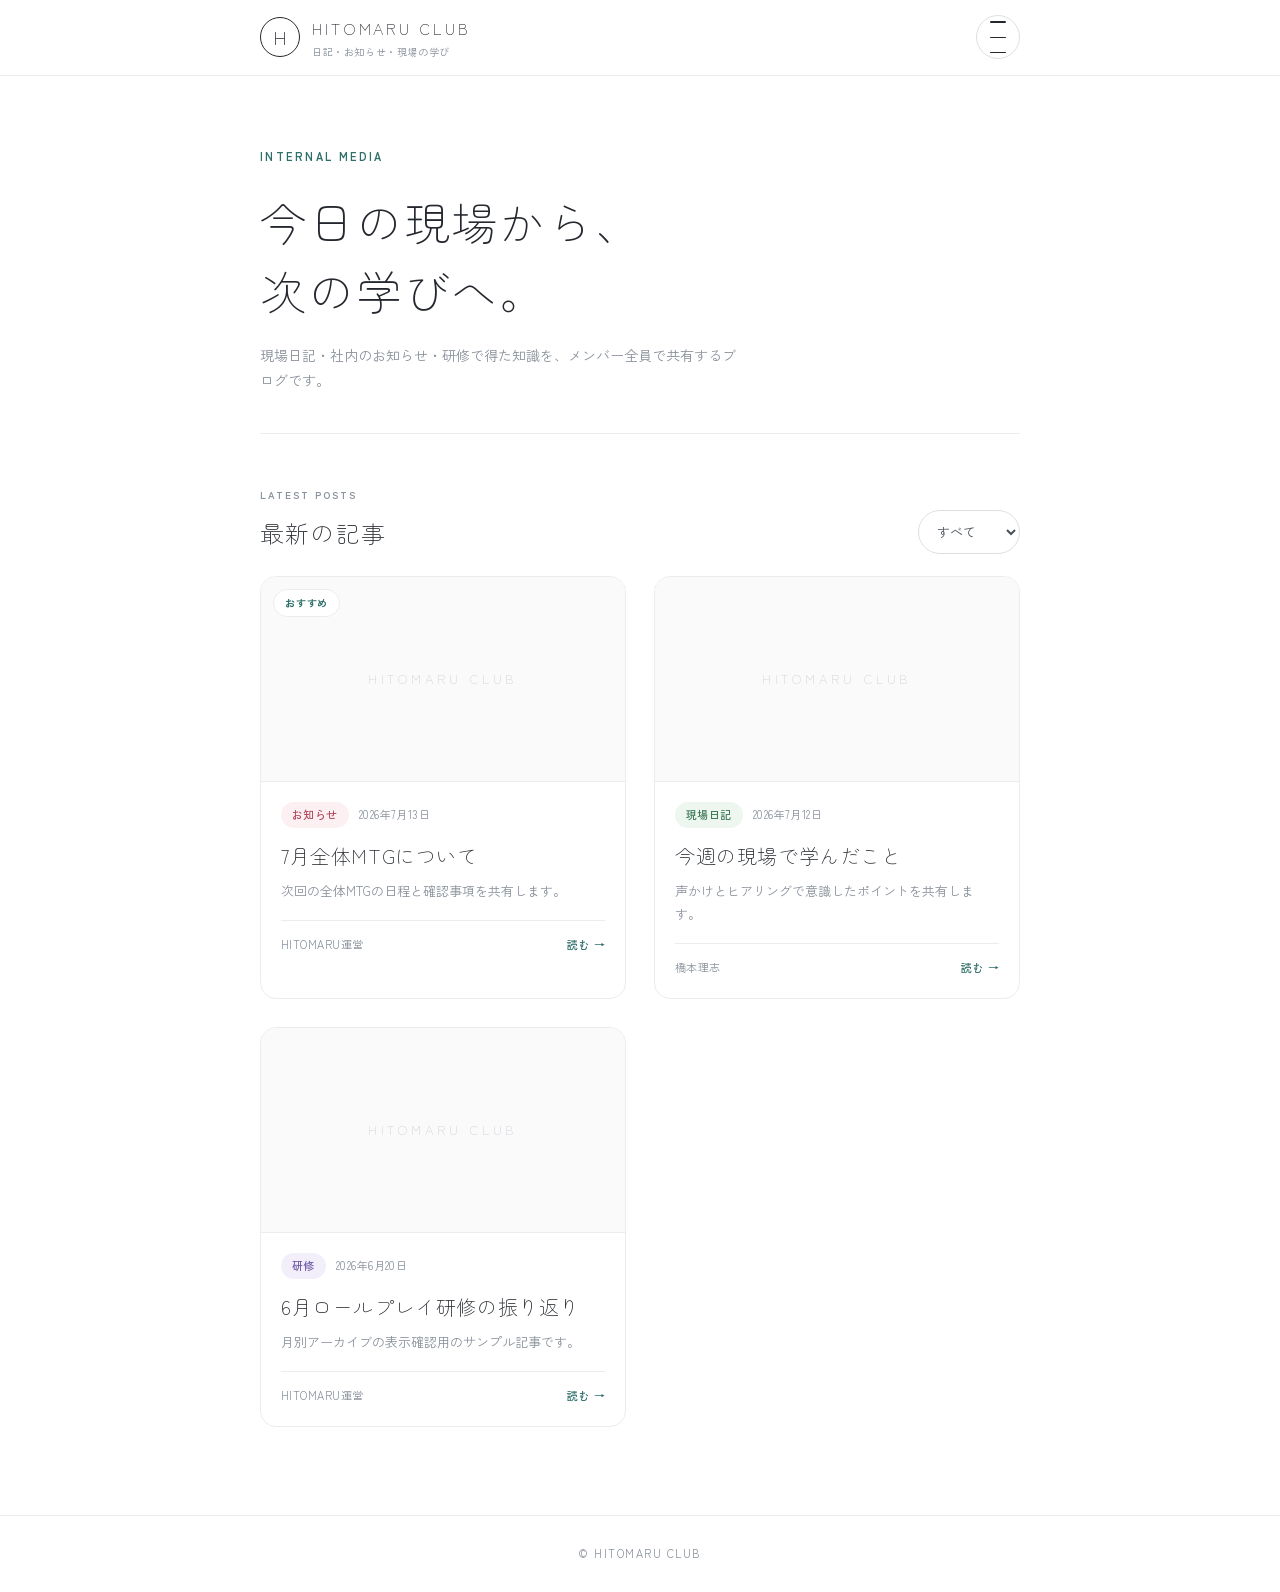
<file: index.html>
<!DOCTYPE html>
<html lang="ja">
<head>
  <meta charset="UTF-8">
  <meta name="viewport" content="width=device-width, initial-scale=1.0, viewport-fit=cover">
  <title>HITOMARU CLUB</title>
  <meta name="description" content="HITOMARU CLUB — 日記・お知らせ・現場での学びを共有する社内ブログ">
  <link rel="preconnect" href="https://fonts.googleapis.com">
  <link rel="preconnect" href="https://fonts.gstatic.com" crossorigin>
  <link href="https://fonts.googleapis.com/css2?family=Zen+Kaku+Gothic+New:wght@400;500;700&family=Zen+Maru+Gothic:wght@300;400;500&display=swap" rel="stylesheet">
  <link rel="stylesheet" href="./style.css">
</head>
<body>
  <header class="site-header">
    <div class="header-inner">
      <a class="brand" href="./index.html" aria-label="HITOMARU CLUB トップへ">
        <span class="brand-mark">H</span>
        <span class="brand-copy">
          <strong>HITOMARU&nbsp;CLUB</strong>
          <small>日記・お知らせ・現場の学び</small>
        </span>
      </a>
      <button
        id="menuButton"
        class="menu-button"
        type="button"
        aria-label="月別アーカイブを開く"
        aria-expanded="false"
        aria-controls="drawer"
      >
        <span></span><span></span><span></span>
      </button>
    </div>
  </header>

  <div class="drawer" id="drawer" hidden>
    <div class="drawer-overlay" id="drawerOverlay"></div>
    <nav class="drawer-panel" aria-label="月別アーカイブ">
      <div class="drawer-head">
        <p class="drawer-title">ARCHIVE<small>月別に見返す</small></p>
        <button id="drawerClose" class="drawer-close" type="button" aria-label="メニューを閉じる">×</button>
      </div>
      <ul class="month-list" id="monthList">
        <li class="month-loading">読み込み中…</li>
      </ul>
    </nav>
  </div>

  <main class="main-content">
    <section class="hero">
      <span class="hero-label">INTERNAL MEDIA</span>
      <h1>今日の現場から、<br>次の学びへ。</h1>
      <p>現場日記・社内のお知らせ・研修で得た知識を、メンバー全員で共有するブログです。</p>
    </section>

    <section class="posts-section" aria-labelledby="latestPostsTitle">
      <div class="section-head">
        <div>
          <span>LATEST POSTS</span>
          <h2 id="latestPostsTitle">最新の記事</h2>
        </div>
        <select id="categoryFilter" aria-label="カテゴリーで絞り込む">
          <option value="all">すべて</option>
          <option value="お知らせ">お知らせ</option>
          <option value="現場日記">現場日記</option>
          <option value="研修">研修</option>
          <option value="社内文化">社内文化</option>
        </select>
      </div>

      <div class="active-month" id="activeMonth" hidden>
        <span id="activeMonthLabel"></span>
        <button id="clearMonth" type="button">解除 ×</button>
      </div>

      <div class="post-grid" id="postList" aria-live="polite">
        <div class="loading">記事を読み込んでいます。</div>
      </div>
    </section>
  </main>

  <footer class="site-footer"><p>© HITOMARU CLUB</p></footer>
  <script src="./script.js"></script>
</body>
</html>
</file>
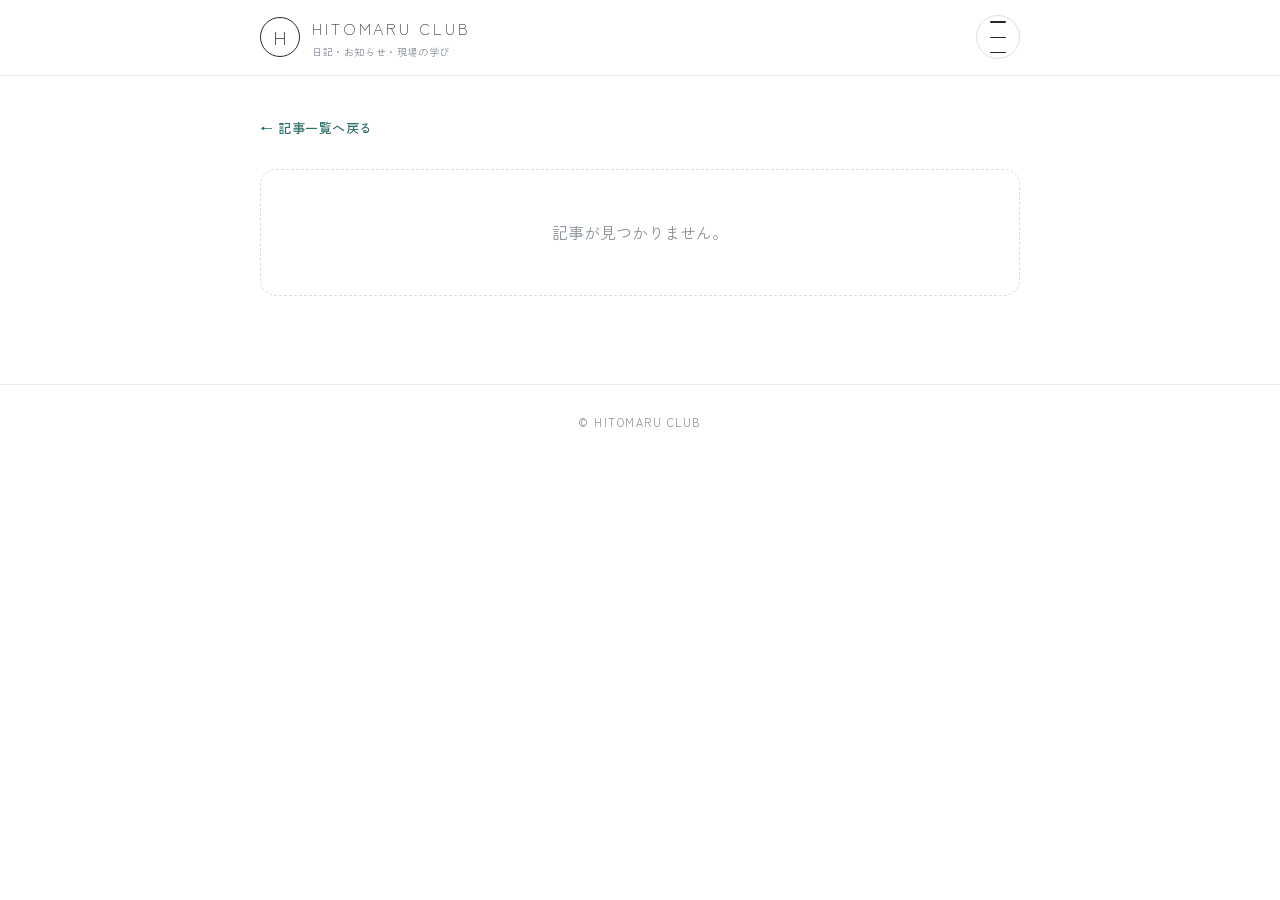
<file: article.html>
<!DOCTYPE html>
<html lang="ja">
<head>
  <meta charset="UTF-8">
  <meta name="viewport" content="width=device-width, initial-scale=1.0, viewport-fit=cover">
  <title>記事｜HITOMARU CLUB</title>
  <meta name="description" content="HITOMARU CLUB — 日記・お知らせ・現場での学びを共有する社内ブログ">
  <link rel="preconnect" href="https://fonts.googleapis.com">
  <link rel="preconnect" href="https://fonts.gstatic.com" crossorigin>
  <link href="https://fonts.googleapis.com/css2?family=Zen+Kaku+Gothic+New:wght@400;500;700&family=Zen+Maru+Gothic:wght@300;400;500&display=swap" rel="stylesheet">
  <link rel="stylesheet" href="./style.css">
</head>
<body>
  <header class="site-header">
    <div class="header-inner">
      <a class="brand" href="./index.html" aria-label="HITOMARU CLUB トップへ">
        <span class="brand-mark">H</span>
        <span class="brand-copy">
          <strong>HITOMARU&nbsp;CLUB</strong>
          <small>日記・お知らせ・現場の学び</small>
        </span>
      </a>
      <button
        id="menuButton"
        class="menu-button"
        type="button"
        aria-label="月別アーカイブを開く"
        aria-expanded="false"
        aria-controls="drawer"
      >
        <span></span><span></span><span></span>
      </button>
    </div>
  </header>

  <div class="drawer" id="drawer" hidden>
    <div class="drawer-overlay" id="drawerOverlay"></div>
    <nav class="drawer-panel" aria-label="月別アーカイブ">
      <div class="drawer-head">
        <p class="drawer-title">ARCHIVE<small>月別に見返す</small></p>
        <button id="drawerClose" class="drawer-close" type="button" aria-label="メニューを閉じる">×</button>
      </div>
      <ul class="month-list" id="monthList">
        <li class="month-loading">読み込み中…</li>
      </ul>
    </nav>
  </div>

  <main class="article-page">
    <a class="back-link" href="./index.html">← 記事一覧へ戻る</a>
    <article id="articleContent">
      <div class="loading">記事を読み込んでいます。</div>
    </article>
  </main>

  <footer class="site-footer"><p>© HITOMARU CLUB</p></footer>
  <script src="./script.js"></script>
</body>
</html>
</file>
<file: style.css>
/* =========================================================
   HITOMARU CLUB style.css
   白基調 / 見出し: Zen Maru Gothic Light(300)
   本文: Zen Kaku Gothic New
   ========================================================= */

:root {
  --ink: #24282e;          /* 本文の墨色 */
  --ink-soft: #4a5058;
  --sub: #8b929c;          /* 補足テキスト */
  --line: #ececec;         /* ヘアライン */
  --line-strong: #dfdfdf;
  --background: #ffffff;
  --surface: #ffffff;
  --accent: #2f6f6a;       /* 深緑がかったアクセント(リンク・強調) */
  --accent-soft: #eef4f3;

  /* カテゴリ用の淡色 */
  --news-bg: #fdf0f2;   --news-fg: #b04a5d;
  --diary-bg: #eef6f0;  --diary-fg: #3d7a58;
  --train-bg: #f2effa;  --train-fg: #6f5aa8;
  --cult-bg: #fbf4e6;   --cult-fg: #97690f;

  --heading: "Zen Maru Gothic", "Hiragino Maru Gothic ProN", sans-serif;
  --body: "Zen Kaku Gothic New", "Hiragino Kaku Gothic ProN", sans-serif;

  --radius: 16px;
}

* { box-sizing: border-box; margin: 0; padding: 0; }
html { -webkit-text-size-adjust: 100%; }

body {
  min-width: 0;
  background: var(--background);
  color: var(--ink);
  font-family: var(--body);
  font-weight: 400;
  line-height: 1.8;
}

button, select, input, textarea { font: inherit; }
a { color: inherit; text-decoration: none; }
img { max-width: 100%; }

/* すべての見出しを細字の丸ゴシックに */
h1, h2, h3 {
  font-family: var(--heading);
  font-weight: 300;
}

/* ---------------------------------------------------------
   ヘッダー
--------------------------------------------------------- */

.site-header {
  position: sticky;
  z-index: 20;
  top: 0;
  border-bottom: 1px solid var(--line);
  background: rgba(255, 255, 255, .9);
  -webkit-backdrop-filter: blur(10px);
  backdrop-filter: blur(10px);
}

.header-inner,
.main-content,
.article-page {
  width: min(100% - 40px, 760px);
  margin-inline: auto;
}

.header-inner { padding-block: 14px; }

.brand {
  display: inline-flex;
  align-items: center;
  gap: 12px;
}

/* ロゴマーク:塗りをやめ、細い輪郭の円に */
.brand-mark {
  display: grid;
  place-items: center;
  width: 40px;
  height: 40px;
  border: 1px solid var(--ink);
  border-radius: 50%;
  color: var(--ink);
  font-family: var(--heading);
  font-size: 19px;
  font-weight: 300;
}

.brand-copy strong,
.brand-copy small { display: block; }

.brand-copy strong {
  color: var(--ink);
  font-family: var(--heading);
  font-size: 16px;
  font-weight: 300;
  letter-spacing: .18em;
}

.brand-copy small {
  color: var(--sub);
  font-size: 10px;
  letter-spacing: .06em;
}

/* ---------------------------------------------------------
   ヒーロー:白地+細字の大見出し+ヘアライン
--------------------------------------------------------- */

.main-content { padding-block: 48px 88px; }

.hero {
  padding-block: 16px 40px;
  border-bottom: 1px solid var(--line);
}

.hero-label {
  color: var(--accent);
  font-size: 11px;
  font-weight: 700;
  letter-spacing: .22em;
}

.hero h1 {
  margin-top: 18px;
  color: var(--ink);
  font-size: clamp(30px, 8vw, 46px);
  letter-spacing: .04em;
  line-height: 1.5;
}

.hero p {
  margin-top: 18px;
  max-width: 34em;
  color: var(--sub);
  font-size: 14px;
}

/* ---------------------------------------------------------
   記事一覧
--------------------------------------------------------- */

.posts-section { margin-top: 44px; }

.section-head {
  display: flex;
  align-items: flex-end;
  justify-content: space-between;
  gap: 16px;
  margin-bottom: 22px;
}

.section-head span {
  color: var(--sub);
  font-size: 10px;
  font-weight: 700;
  letter-spacing: .2em;
}

.section-head h2 {
  margin-top: 4px;
  color: var(--ink);
  font-size: 24px;
  letter-spacing: .05em;
}

.section-head select {
  min-height: 44px;
  max-width: 42%;
  padding-inline: 14px;
  border: 1px solid var(--line-strong);
  border-radius: 999px;
  background: #fff;
  color: var(--ink-soft);
  font-size: 13px;
}

.section-head select:focus-visible {
  outline: 2px solid var(--accent);
  outline-offset: 2px;
}

.post-grid {
  display: grid;
  grid-template-columns: 1fr;
  gap: 28px;
}

/* カード:枠と影を最小限に、余白と罫線で区切る */
.post-card {
  overflow: hidden;
  border: 1px solid var(--line);
  border-radius: var(--radius);
  background: var(--surface);
  transition: border-color .18s ease, transform .18s ease;
}

.post-card:active { transform: scale(.99); }

.post-image {
  position: relative;
  display: grid;
  place-items: center;
  width: 100%;
  aspect-ratio: 16 / 9;
  overflow: hidden;
  border-bottom: 1px solid var(--line);
  background: #fafafa;
}

.post-image-fallback {
  color: #c9ced4;
  font-family: var(--heading);
  font-weight: 300;
  letter-spacing: .3em;
  font-size: 13px;
}

.post-image img {
  position: absolute;
  inset: 0;
  width: 100%;
  height: 100%;
  object-fit: cover;
}

.pin-badge {
  position: absolute;
  z-index: 2;
  top: 12px;
  left: 12px;
  padding: 4px 11px;
  border: 1px solid var(--line);
  border-radius: 999px;
  background: rgba(255, 255, 255, .95);
  color: var(--accent);
  font-size: 10px;
  font-weight: 700;
  letter-spacing: .08em;
}

.post-card-body { padding: 20px; }

.post-meta,
.article-meta {
  display: flex;
  flex-wrap: wrap;
  align-items: center;
  gap: 10px;
  color: var(--sub);
  font-size: 11px;
  letter-spacing: .04em;
}

.category {
  display: inline-flex;
  padding: 3px 11px;
  border-radius: 999px;
  background: var(--accent-soft);
  color: var(--accent);
  font-weight: 500;
}

.category.is-news     { background: var(--news-bg);  color: var(--news-fg); }
.category.is-diary    { background: var(--diary-bg); color: var(--diary-fg); }
.category.is-training { background: var(--train-bg); color: var(--train-fg); }
.category.is-culture  { background: var(--cult-bg);  color: var(--cult-fg); }

.post-card h2 {
  margin-top: 12px;
  color: var(--ink);
  font-size: 20px;
  letter-spacing: .03em;
  line-height: 1.55;
}

.post-card-body > p {
  margin-top: 8px;
  color: var(--sub);
  font-size: 13px;
}

.post-footer {
  display: flex;
  justify-content: space-between;
  margin-top: 18px;
  padding-top: 14px;
  border-top: 1px solid var(--line);
  color: var(--sub);
  font-size: 11px;
  letter-spacing: .04em;
}

.post-footer strong {
  color: var(--accent);
  font-weight: 500;
}

.loading,
.empty {
  padding: 48px 18px;
  border: 1px dashed var(--line-strong);
  border-radius: var(--radius);
  background: #fff;
  color: var(--sub);
  text-align: center;
}

/* ---------------------------------------------------------
   記事詳細ページ
--------------------------------------------------------- */

.article-page { padding-block: 36px 88px; }

.back-link {
  display: inline-block;
  margin-bottom: 26px;
  color: var(--accent);
  font-size: 13px;
  font-weight: 500;
  letter-spacing: .04em;
}

#articleContent {
  padding-top: 4px;
}

.article-image {
  overflow: hidden;
  margin-bottom: 28px;
  border: 1px solid var(--line);
  border-radius: var(--radius);
  background: #fafafa;
}

.article-image img {
  display: block;
  width: 100%;
  max-height: 420px;
  object-fit: cover;
}

#articleContent h1 {
  margin-top: 18px;
  color: var(--ink);
  font-size: clamp(26px, 7vw, 40px);
  letter-spacing: .04em;
  line-height: 1.55;
}

.article-summary {
  margin-top: 14px;
  padding-bottom: 26px;
  border-bottom: 1px solid var(--line);
  color: var(--sub);
  font-size: 14px;
}

.article-body {
  margin-top: 30px;
  color: var(--ink-soft);
  font-size: 15px;
  line-height: 2.1;
}

.article-body p + p { margin-top: 22px; }

/* ---------------------------------------------------------
   フッター
--------------------------------------------------------- */

.site-footer {
  padding: 28px 16px;
  border-top: 1px solid var(--line);
  color: var(--sub);
  font-size: 11px;
  letter-spacing: .14em;
  text-align: center;
}

/* ---------------------------------------------------------
   PC表示・アクセシビリティ
--------------------------------------------------------- */

@media (min-width: 650px) {
  .post-grid {
    grid-template-columns: repeat(2, minmax(0, 1fr));
  }

  .post-card:hover {
    transform: translateY(-3px);
    border-color: var(--line-strong);
  }
}

a:focus-visible {
  outline: 2px solid var(--accent);
  outline-offset: 3px;
  border-radius: 4px;
}

@media (prefers-reduced-motion: reduce) {
  * { transition: none !important; }
}

/* ---------------------------------------------------------
   ≡ メニューボタンと月別アーカイブドロワー
--------------------------------------------------------- */

.header-inner {
  display: flex;
  align-items: center;
  justify-content: space-between;
  gap: 12px;
}

.menu-button {
  display: grid;
  place-items: center;
  gap: 4px;
  width: 44px;
  height: 44px;
  border: 1px solid var(--line-strong);
  border-radius: 50%;
  background: #fff;
  cursor: pointer;
  transition: border-color .18s ease;
}

.menu-button:hover { border-color: var(--ink); }

.menu-button span {
  display: block;
  width: 16px;
  height: 1.5px;
  border-radius: 2px;
  background: var(--ink);
}

.menu-button:focus-visible {
  outline: 2px solid var(--accent);
  outline-offset: 2px;
}

.drawer {
  position: fixed;
  z-index: 40;
  inset: 0;
}

.drawer-overlay {
  position: absolute;
  inset: 0;
  background: rgba(36, 40, 46, .28);
  opacity: 0;
  transition: opacity .22s ease;
}

.drawer-panel {
  position: absolute;
  top: 0;
  right: 0;
  bottom: 0;
  width: min(82vw, 320px);
  padding: 20px 20px 32px;
  overflow-y: auto;
  background: #fff;
  border-left: 1px solid var(--line);
  transform: translateX(100%);
  transition: transform .22s ease;
}

.drawer.is-open .drawer-overlay { opacity: 1; }
.drawer.is-open .drawer-panel { transform: translateX(0); }

body.drawer-locked { overflow: hidden; }

.drawer-head {
  display: flex;
  align-items: flex-start;
  justify-content: space-between;
  padding-bottom: 16px;
  border-bottom: 1px solid var(--line);
}

.drawer-title {
  color: var(--ink);
  font-family: var(--heading);
  font-weight: 300;
  font-size: 18px;
  letter-spacing: .2em;
}

.drawer-title small {
  display: block;
  margin-top: 2px;
  color: var(--sub);
  font-family: var(--body);
  font-size: 11px;
  letter-spacing: .04em;
}

.drawer-close {
  display: grid;
  place-items: center;
  width: 36px;
  height: 36px;
  border: 1px solid var(--line);
  border-radius: 50%;
  background: #fff;
  color: var(--sub);
  cursor: pointer;
}

.drawer-close:hover { color: var(--ink); border-color: var(--ink); }

.month-list {
  margin-top: 8px;
  list-style: none;
}

.month-loading {
  padding: 20px 4px;
  color: var(--sub);
  font-size: 13px;
}

.month-item {
  display: flex;
  align-items: center;
  justify-content: space-between;
  gap: 12px;
  width: 100%;
  padding: 14px 4px;
  border: 0;
  border-bottom: 1px solid var(--line);
  background: none;
  color: var(--ink-soft);
  font-size: 14px;
  letter-spacing: .04em;
  text-align: left;
  cursor: pointer;
  transition: color .15s ease;
}

.month-item:hover { color: var(--accent); }

.month-item small {
  color: var(--sub);
  font-size: 11px;
}

.month-item:focus-visible {
  outline: 2px solid var(--accent);
  outline-offset: -2px;
}

/* 月フィルター中の表示バー */
.active-month {
  display: flex;
  align-items: center;
  justify-content: space-between;
  gap: 12px;
  margin-bottom: 18px;
  padding: 10px 16px;
  border: 1px solid var(--line);
  border-radius: 999px;
  background: var(--accent-soft);
  color: var(--accent);
  font-size: 13px;
  font-weight: 500;
}

.active-month button {
  border: 0;
  background: none;
  color: var(--accent);
  font-size: 12px;
  cursor: pointer;
}

/* ---------------------------------------------------------
   複数写真:一覧の枚数バッジ / 記事ギャラリー
--------------------------------------------------------- */

.photo-count {
  position: absolute;
  z-index: 2;
  right: 10px;
  bottom: 10px;
  padding: 3px 10px;
  border-radius: 999px;
  background: rgba(36, 40, 46, .62);
  color: #fff;
  font-size: 10px;
  letter-spacing: .06em;
}

.article-gallery {
  display: grid;
  grid-template-columns: repeat(2, minmax(0, 1fr));
  gap: 10px;
  margin-bottom: 28px;
}

.article-gallery.is-single {
  grid-template-columns: 1fr;
}

.gallery-item {
  overflow: hidden;
  border: 1px solid var(--line);
  border-radius: 12px;
  background: #fafafa;
}

.gallery-item img {
  display: block;
  width: 100%;
  aspect-ratio: 4 / 3;
  object-fit: cover;
}

@media (min-width: 650px) {
  .article-gallery {
    grid-template-columns: repeat(3, minmax(0, 1fr));
  }

  .article-gallery.is-single {
    grid-template-columns: repeat(2, minmax(0, 1fr));
  }
}

/* ---------------------------------------------------------
   添付・リンク(links列)
--------------------------------------------------------- */

.link-count {
  color: var(--sub);
  font-size: 11px;
}

.article-links {
  margin-top: 36px;
  padding-top: 24px;
  border-top: 1px solid var(--line);
}

.article-links-title {
  color: var(--sub);
  font-size: 11px;
  font-weight: 700;
  letter-spacing: .18em;
}

.article-links ul {
  display: grid;
  gap: 10px;
  margin-top: 14px;
  list-style: none;
}

.link-chip {
  display: flex;
  align-items: center;
  gap: 12px;
  min-height: 52px;
  padding: 10px 16px;
  border: 1px solid var(--line);
  border-radius: 14px;
  background: #fff;
  transition: border-color .18s ease, background .18s ease;
}

.link-chip:hover {
  border-color: var(--accent);
  background: var(--accent-soft);
}

.link-chip:focus-visible {
  outline: 2px solid var(--accent);
  outline-offset: 2px;
}

.link-type {
  flex-shrink: 0;
  padding: 3px 10px;
  border-radius: 999px;
  background: var(--accent-soft);
  color: var(--accent);
  font-size: 10px;
  font-weight: 700;
  letter-spacing: .04em;
}

.link-label {
  flex: 1;
  min-width: 0;
  overflow: hidden;
  color: var(--ink-soft);
  font-size: 14px;
  text-overflow: ellipsis;
  white-space: nowrap;
}

.link-open {
  flex-shrink: 0;
  color: var(--accent);
  font-size: 12px;
  font-weight: 500;
}

@media (min-width: 650px) {
  .article-links ul {
    grid-template-columns: repeat(2, minmax(0, 1fr));
  }
}

/* hidden属性がdisplay指定に負けないようにする（重要） */
[hidden] { display: none !important; }
</file>
